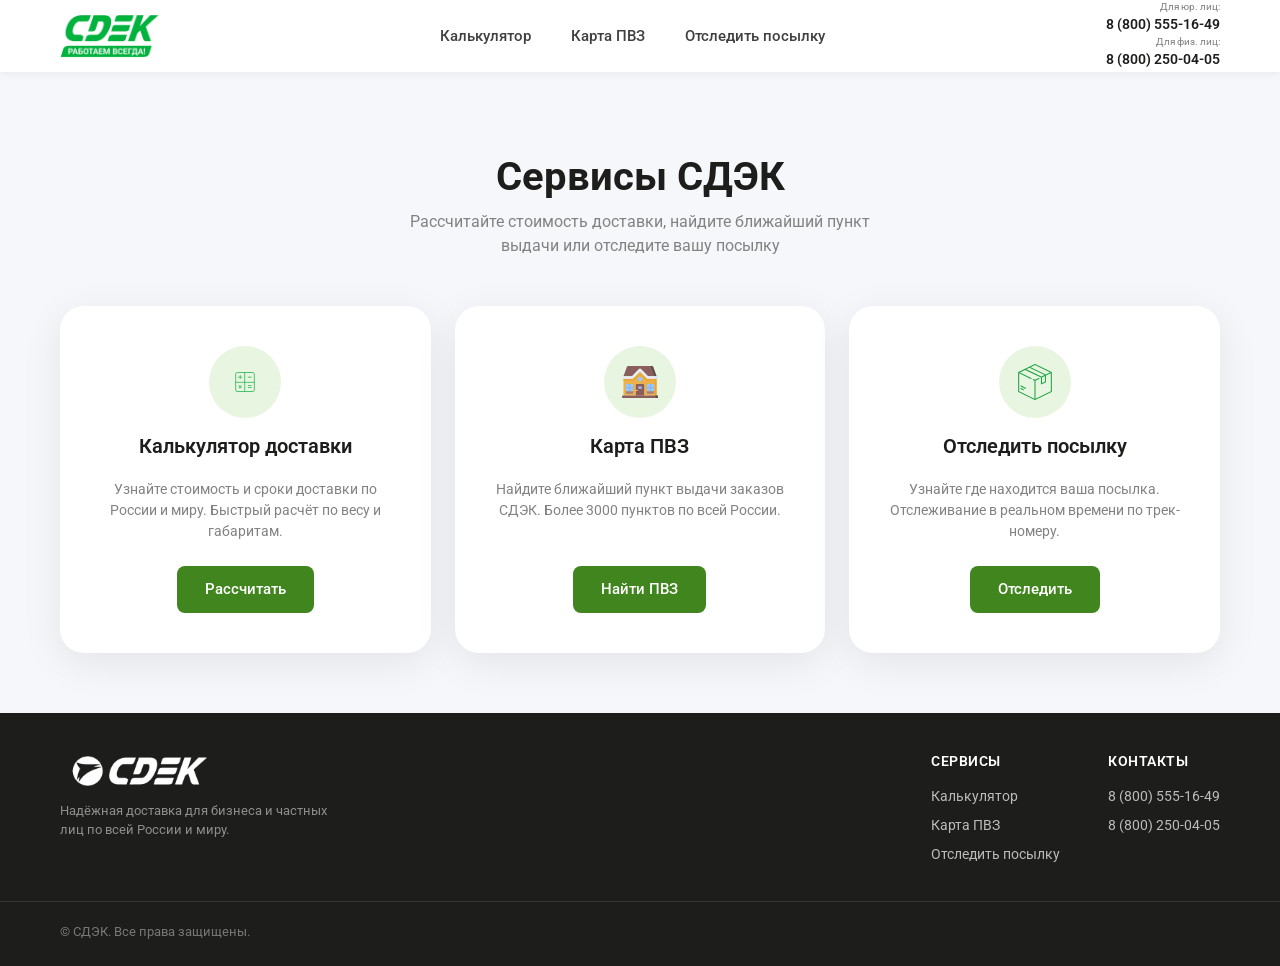
<file: index.html>
<!DOCTYPE html>
<html lang="ru">
<head>
    <meta charset="UTF-8">
    <meta name="viewport" content="width=device-width, initial-scale=1.0">
    <title>Сервисы — СДЭК</title>
    <link rel="icon" href="./assets/cdek-logo.jpg" type="image/jpeg">
    <link href="https://fonts.googleapis.com/css2?family=Roboto:wght@300;400;500;600;700&display=swap" rel="stylesheet">
    <link rel="stylesheet" href="./assets/styles.css">
</head>
<body>

    <!-- Header -->
    <header class="header">
        <div class="container">
            <a href="index.html" class="header__logo">
                <img src="./assets/cdek-logo.jpg" alt="СДЭК">
            </a>
            <nav class="header__nav">
                <a href="calculator.html">Калькулятор</a>
                <a href="map.html">Карта ПВЗ</a>
                <a href="tracking.html">Отследить посылку</a>
            </nav>
            <div class="header__phone">
                <span class="header__phone-label">Для юр. лиц:</span>
                <a href="tel:88005551649">8 (800) 555-16-49</a>
                <span class="header__phone-label">Для физ. лиц:</span>
                <a href="tel:88002500405">8 (800) 250-04-05</a>
            </div>
            <button class="header__burger" aria-label="Меню">
                <span></span><span></span><span></span>
            </button>
        </div>
    </header>

    <!-- Mobile Nav -->
    <div class="header__mobile-nav">
        <a href="calculator.html">Калькулятор</a>
        <a href="map.html">Карта ПВЗ</a>
        <a href="tracking.html">Отследить посылку</a>
        <div class="header__mobile-phone">
            <a href="tel:88005551649">8 (800) 555-16-49</a>
            <a href="tel:88002500405">8 (800) 250-04-05</a>
        </div>
    </div>

    <!-- Main -->
    <main>
        <section class="page-hero" style="padding-top:80px;padding-bottom:48px;">
            <h1 style="font-size:2.5rem;">Сервисы СДЭК</h1>
            <p>Рассчитайте стоимость доставки, найдите ближайший пункт выдачи или отследите вашу посылку</p>
        </section>

        <div class="tools-grid">

            <!-- Calculator Card -->
            <a href="calculator.html" class="tool-card">
                <div class="tool-card__icon">
                    <img src="./assets/calculator-green.svg" alt="">
                </div>
                <h3>Калькулятор доставки</h3>
                <p>Узнайте стоимость и сроки доставки по России и миру. Быстрый расчёт по весу и габаритам.</p>
                <span class="btn btn-primary">Рассчитать</span>
            </a>

            <!-- Map Card -->
            <a href="map.html" class="tool-card">
                <div class="tool-card__icon">
                    <img src="./assets/home_1.svg" alt="">
                </div>
                <h3>Карта ПВЗ</h3>
                <p>Найдите ближайший пункт выдачи заказов СДЭК. Более 3000 пунктов по всей России.</p>
                <span class="btn btn-primary">Найти ПВЗ</span>
            </a>

            <!-- Tracking Card -->
            <a href="tracking.html" class="tool-card">
                <div class="tool-card__icon">
                    <img src="./assets/box.svg" alt="">
                </div>
                <h3>Отследить посылку</h3>
                <p>Узнайте где находится ваша посылка. Отслеживание в реальном времени по трек-номеру.</p>
                <span class="btn btn-primary">Отследить</span>
            </a>

        </div>
    </main>

    <!-- Footer -->
    <footer class="footer">
        <div class="container">
            <div class="footer__brand">
                <img src="./assets/cdek-white-logo.png" alt="СДЭК">
                <p>Надёжная доставка для бизнеса и частных лиц по всей России и миру.</p>
            </div>
            <div class="footer__links">
                <div class="footer__col">
                    <h4>Сервисы</h4>
                    <a href="calculator.html">Калькулятор</a>
                    <a href="map.html">Карта ПВЗ</a>
                    <a href="tracking.html">Отследить посылку</a>
                </div>
                <div class="footer__col">
                    <h4>Контакты</h4>
                    <a href="tel:88005551649">8 (800) 555-16-49</a>
                    <a href="tel:88002500405">8 (800) 250-04-05</a>
                </div>
            </div>
        </div>
        <div class="footer__bottom">
            <div class="container">&copy; СДЭК. Все права защищены.</div>
        </div>
    </footer>

    <script src="./assets/main.js"></script>
</body>
</html>
</file>
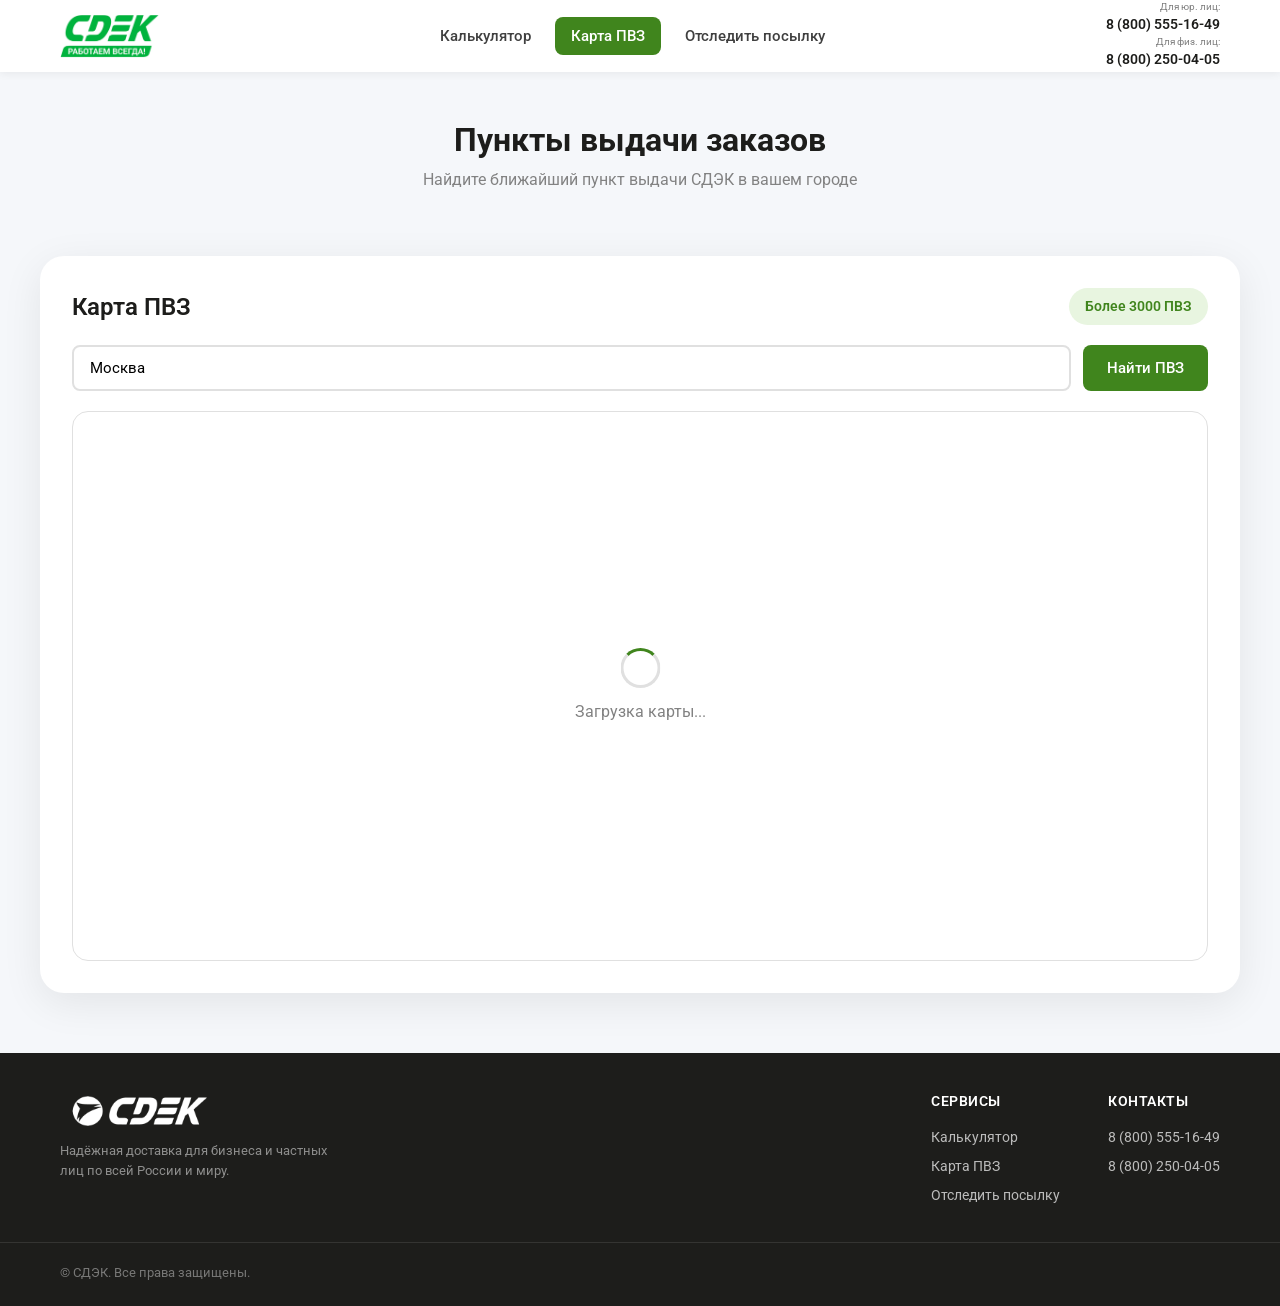
<file: map.html>
<!DOCTYPE html>
<html lang="ru">
<head>
    <meta charset="UTF-8">
    <meta name="viewport" content="width=device-width, initial-scale=1.0">
    <title>Карта пунктов выдачи — СДЭК</title>
    <link rel="icon" href="./assets/cdek-logo.jpg" type="image/jpeg">
    <link href="https://fonts.googleapis.com/css2?family=Roboto:wght@300;400;500;600;700&display=swap" rel="stylesheet">
    <link rel="stylesheet" href="./assets/styles.css">
</head>
<body>

    <!-- Header -->
    <header class="header">
        <div class="container">
            <a href="index.html" class="header__logo">
                <img src="./assets/cdek-logo.jpg" alt="СДЭК">
            </a>
            <nav class="header__nav">
                <a href="calculator.html">Калькулятор</a>
                <a href="map.html" class="active">Карта ПВЗ</a>
                <a href="tracking.html">Отследить посылку</a>
            </nav>
            <div class="header__phone">
                <span class="header__phone-label">Для юр. лиц:</span>
                <a href="tel:88005551649">8 (800) 555-16-49</a>
                <span class="header__phone-label">Для физ. лиц:</span>
                <a href="tel:88002500405">8 (800) 250-04-05</a>
            </div>
            <button class="header__burger" aria-label="Меню">
                <span></span><span></span><span></span>
            </button>
        </div>
    </header>

    <!-- Mobile Nav -->
    <div class="header__mobile-nav">
        <a href="calculator.html">Калькулятор</a>
        <a href="map.html" class="active">Карта ПВЗ</a>
        <a href="tracking.html">Отследить посылку</a>
        <div class="header__mobile-phone">
            <a href="tel:88005551649">8 (800) 555-16-49</a>
            <a href="tel:88002500405">8 (800) 250-04-05</a>
        </div>
    </div>

    <!-- Main -->
    <main>
        <section class="page-hero">
            <h1>Пункты выдачи заказов</h1>
            <p>Найдите ближайший пункт выдачи СДЭК в вашем городе</p>
        </section>

        <section class="map-section">
            <div class="map-container">
                <div class="map-header">
                    <h2>Карта ПВЗ</h2>
                    <div class="map-badge">Более 3000 ПВЗ</div>
                </div>
                <div class="map-search-row">
                    <div class="map-search-input">
                        <input type="text" id="city-input" placeholder="Введите город, например: Москва" value="Москва" autocomplete="off">
                        <ul id="city-suggest" class="map-suggest" hidden></ul>
                    </div>
                    <button type="button" id="city-search-btn">Найти ПВЗ</button>
                </div>
                <div class="map-wrapper">
                    <div id="cdek-map"></div>
                    <div class="map-loading" id="map-loading">
                        <div class="spinner"></div>
                        Загрузка карты...
                    </div>
                </div>
            </div>
        </section>
    </main>

    <!-- Footer -->
    <footer class="footer">
        <div class="container">
            <div class="footer__brand">
                <img src="./assets/cdek-white-logo.png" alt="СДЭК">
                <p>Надёжная доставка для бизнеса и частных лиц по всей России и миру.</p>
            </div>
            <div class="footer__links">
                <div class="footer__col">
                    <h4>Сервисы</h4>
                    <a href="calculator.html">Калькулятор</a>
                    <a href="map.html">Карта ПВЗ</a>
                    <a href="tracking.html">Отследить посылку</a>
                </div>
                <div class="footer__col">
                    <h4>Контакты</h4>
                    <a href="tel:88005551649">8 (800) 555-16-49</a>
                    <a href="tel:88002500405">8 (800) 250-04-05</a>
                </div>
            </div>
        </div>
        <div class="footer__bottom">
            <div class="container">&copy; СДЭК. Все права защищены.</div>
        </div>
    </footer>

    <script src="https://api-maps.yandex.ru/2.1/?apikey=f3a0fe3a-b07e-4840-a82b-4a731e244b22&lang=ru_RU"></script>
    <script src="./assets/main.js"></script>
    <script src="./assets/cities.js"></script>
    <script src="./assets/map.js"></script>
</body>
</html>
</file>
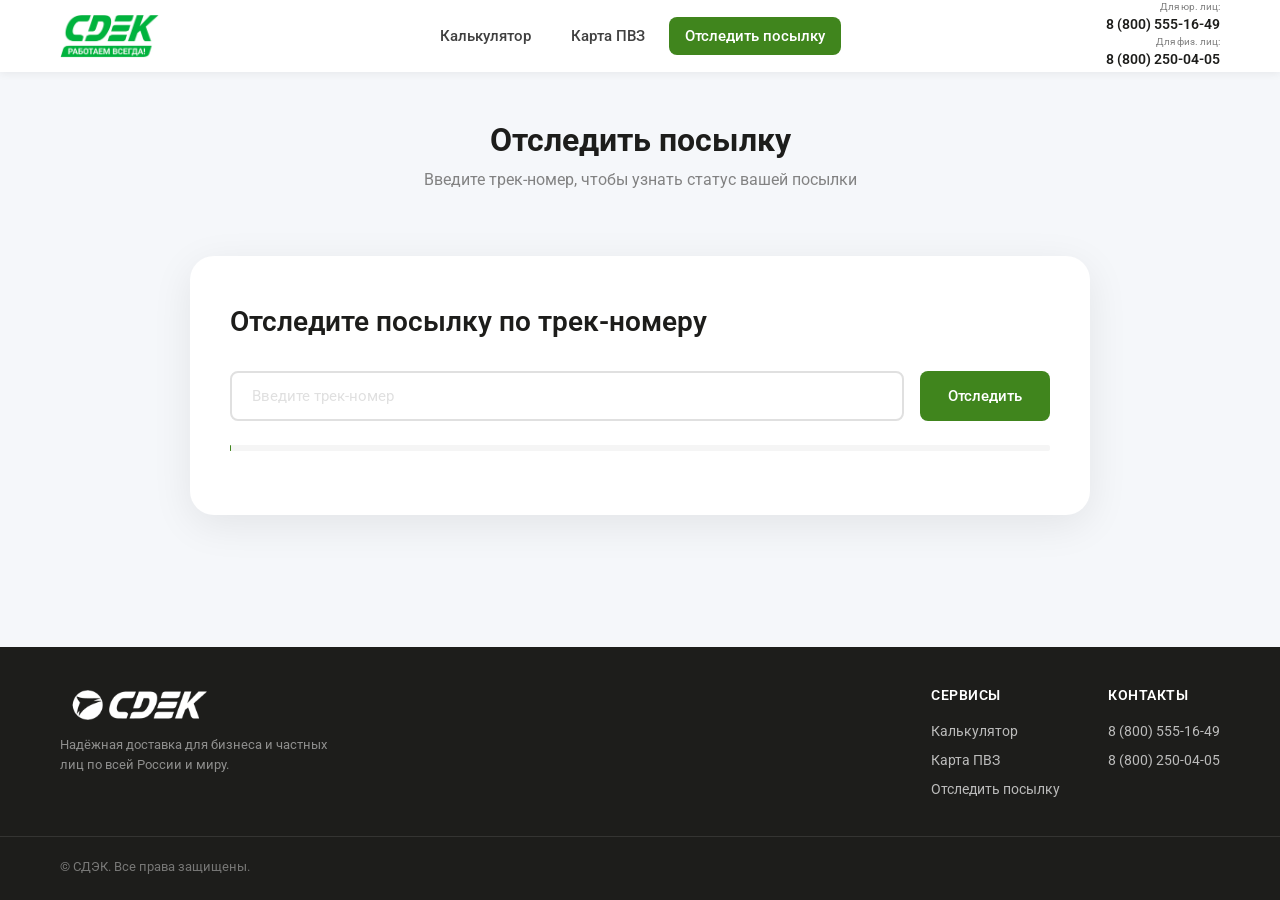
<file: tracking.html>
<!DOCTYPE html>
<html lang="ru">
<head>
    <meta charset="UTF-8">
    <meta name="viewport" content="width=device-width, initial-scale=1.0">
    <title>Отследить посылку — СДЭК</title>
    <link rel="icon" href="./assets/cdek-logo.jpg" type="image/jpeg">
    <link href="https://fonts.googleapis.com/css2?family=Roboto:wght@300;400;500;600;700&display=swap" rel="stylesheet">
    <link rel="stylesheet" href="./assets/styles.css">
</head>
<body>

    <!-- Header -->
    <header class="header">
        <div class="container">
            <a href="index.html" class="header__logo">
                <img src="./assets/cdek-logo.jpg" alt="СДЭК">
            </a>
            <nav class="header__nav">
                <a href="calculator.html">Калькулятор</a>
                <a href="map.html">Карта ПВЗ</a>
                <a href="tracking.html" class="active">Отследить посылку</a>
            </nav>
            <div class="header__phone">
                <span class="header__phone-label">Для юр. лиц:</span>
                <a href="tel:88005551649">8 (800) 555-16-49</a>
                <span class="header__phone-label">Для физ. лиц:</span>
                <a href="tel:88002500405">8 (800) 250-04-05</a>
            </div>
            <button class="header__burger" aria-label="Меню">
                <span></span><span></span><span></span>
            </button>
        </div>
    </header>

    <!-- Mobile Nav -->
    <div class="header__mobile-nav">
        <a href="calculator.html">Калькулятор</a>
        <a href="map.html">Карта ПВЗ</a>
        <a href="tracking.html" class="active">Отследить посылку</a>
        <div class="header__mobile-phone">
            <a href="tel:88005551649">8 (800) 555-16-49</a>
            <a href="tel:88002500405">8 (800) 250-04-05</a>
        </div>
    </div>

    <!-- Main -->
    <main>
        <section class="page-hero">
            <h1>Отследить посылку</h1>
            <p>Введите трек-номер, чтобы узнать статус вашей посылки</p>
        </section>

        <section class="track-section">
            <div class="track-container">
                <h2>Отследите посылку по трек-номеру</h2>
                <form id="track-form" class="track-form">
                    <input type="text" id="track-input" placeholder="Введите трек-номер">
                    <button type="submit">Отследить</button>
                </form>
                <div class="track-progress">
                    <div class="track-bar"></div>
                </div>
                <div class="track-error"></div>
                <div id="track-results"></div>
            </div>
        </section>
    </main>

    <!-- Footer -->
    <footer class="footer">
        <div class="container">
            <div class="footer__brand">
                <img src="./assets/cdek-white-logo.png" alt="СДЭК">
                <p>Надёжная доставка для бизнеса и частных лиц по всей России и миру.</p>
            </div>
            <div class="footer__links">
                <div class="footer__col">
                    <h4>Сервисы</h4>
                    <a href="calculator.html">Калькулятор</a>
                    <a href="map.html">Карта ПВЗ</a>
                    <a href="tracking.html">Отследить посылку</a>
                </div>
                <div class="footer__col">
                    <h4>Контакты</h4>
                    <a href="tel:88005551649">8 (800) 555-16-49</a>
                    <a href="tel:88002500405">8 (800) 250-04-05</a>
                </div>
            </div>
        </div>
        <div class="footer__bottom">
            <div class="container">&copy; СДЭК. Все права защищены.</div>
        </div>
    </footer>

    <script src="./assets/main.js"></script>
    <script src="./assets/tracking.js"></script>
</body>
</html>
</file>
<file: assets/styles.css>
/* ============================================
   CDEK Tools — Shared Styles
   ============================================ */

/* --- Reset & Base --- */
*, *::before, *::after {
    margin: 0;
    padding: 0;
    box-sizing: border-box;
}

html {
    font-size: 16px;
    scroll-behavior: smooth;
}

body {
    font-family: 'Roboto', Arial, sans-serif;
    color: #1D1D1B;
    background: #f5f7fa;
    line-height: 1.5;
    min-height: 100vh;
    display: flex;
    flex-direction: column;
    -webkit-font-smoothing: antialiased;
}

a {
    color: inherit;
    text-decoration: none;
}

img {
    max-width: 100%;
    height: auto;
    display: block;
}

button {
    font-family: inherit;
    cursor: pointer;
    border: none;
    outline: none;
}

input, textarea, select {
    font-family: inherit;
    outline: none;
}

ul, ol {
    list-style: none;
}

/* --- CSS Variables --- */
:root {
    --green: #40851D;
    --green-hover: #356e18;
    --green-light: #e8f5e0;
    --green-accent: #1ab248;
    --white: #ffffff;
    --black: #1D1D1B;
    --text: #404040;
    --text-light: #828282;
    --gray-1: #828282;
    --gray-2: #E0E0E0;
    --gray-3: #F5F5F5;
    --bg: #f5f7fa;
    --surface: #ffffff;
    --red: #e53e3e;
    --shadow-sm: 0 2px 8px rgba(0,0,0,0.06);
    --shadow-md: 0 4px 20px rgba(0,0,0,0.10);
    --shadow-lg: 0 10px 40px rgba(0,0,0,0.08);
    --radius-sm: 8px;
    --radius-md: 12px;
    --radius-lg: 16px;
    --radius-xl: 24px;
    --container: 1200px;
    --header-h: 72px;
}

/* --- Typography --- */
h1, h2, h3, h4 {
    font-weight: 600;
    line-height: 1.25;
    color: var(--black);
}

h1 { font-size: 2rem; }
h2 { font-size: 1.5rem; }
h3 { font-size: 1.25rem; }

/* --- Layout --- */
.container {
    width: 100%;
    max-width: var(--container);
    margin: 0 auto;
    padding: 0 20px;
}

main {
    flex: 1;
    padding-top: var(--header-h);
}

/* ============================================
   Header
   ============================================ */
.header {
    position: fixed;
    top: 0;
    left: 0;
    right: 0;
    height: var(--header-h);
    background: var(--white);
    box-shadow: var(--shadow-sm);
    z-index: 1000;
    display: flex;
    align-items: center;
}

.header .container {
    display: flex;
    align-items: center;
    justify-content: space-between;
}

.header__logo {
    display: flex;
    align-items: center;
    gap: 12px;
    flex-shrink: 0;
}

.header__logo img {
    height: 44px;
    width: auto;
}

.header__nav {
    display: flex;
    align-items: center;
    gap: 8px;
}

.header__nav a {
    padding: 8px 16px;
    border-radius: var(--radius-sm);
    font-size: 15px;
    font-weight: 500;
    color: var(--text);
    transition: background 0.2s, color 0.2s;
    white-space: nowrap;
}

.header__nav a:hover {
    background: var(--green-light);
    color: var(--green);
}

.header__nav a.active {
    background: var(--green);
    color: var(--white);
}

.header__phone {
    display: flex;
    flex-direction: column;
    align-items: flex-end;
    gap: 2px;
    flex-shrink: 0;
}

.header__phone-label {
    font-size: 10px;
    color: var(--text-light);
    line-height: 1;
}

.header__phone a {
    font-size: 14px;
    font-weight: 600;
    color: var(--black);
    white-space: nowrap;
}

.header__phone a:hover {
    color: var(--green);
}

/* Burger */
.header__burger {
    display: none;
    flex-direction: column;
    justify-content: center;
    gap: 5px;
    width: 32px;
    height: 32px;
    background: none;
    padding: 4px;
}

.header__burger span {
    display: block;
    width: 100%;
    height: 2px;
    background: var(--black);
    border-radius: 2px;
    transition: transform 0.3s, opacity 0.3s;
}

.header__burger.open span:nth-child(1) {
    transform: translateY(7px) rotate(45deg);
}
.header__burger.open span:nth-child(2) {
    opacity: 0;
}
.header__burger.open span:nth-child(3) {
    transform: translateY(-7px) rotate(-45deg);
}

/* Mobile nav */
.header__mobile-nav {
    display: none;
    position: fixed;
    top: var(--header-h);
    left: 0;
    right: 0;
    background: var(--white);
    box-shadow: var(--shadow-md);
    padding: 16px 20px;
    flex-direction: column;
    gap: 4px;
    z-index: 999;
}

.header__mobile-nav.open {
    display: flex;
}

.header__mobile-nav a {
    display: block;
    padding: 12px 16px;
    border-radius: var(--radius-sm);
    font-size: 16px;
    font-weight: 500;
    color: var(--text);
    transition: background 0.2s;
}

.header__mobile-nav a:hover,
.header__mobile-nav a.active {
    background: var(--green-light);
    color: var(--green);
}

.header__mobile-phone {
    display: flex;
    flex-direction: column;
    gap: 8px;
    padding: 12px 16px;
    border-top: 1px solid var(--gray-2);
    margin-top: 8px;
}

.header__mobile-phone a {
    font-weight: 600;
    font-size: 15px;
}

/* ============================================
   Footer
   ============================================ */
.footer {
    background: var(--black);
    color: var(--white);
    padding: 40px 0 24px;
    margin-top: auto;
}

.footer .container {
    display: flex;
    justify-content: space-between;
    align-items: flex-start;
    flex-wrap: wrap;
    gap: 32px;
}

.footer__brand {
    display: flex;
    flex-direction: column;
    gap: 12px;
}

.footer__brand img {
    max-height: 36px;
    max-width: 160px;
    width: auto;
    height: auto;
    object-fit: contain;
}

.footer__brand p {
    color: rgba(255,255,255,0.5);
    font-size: 13px;
    max-width: 280px;
}

.footer__links {
    display: flex;
    gap: 48px;
}

.footer__col h4 {
    color: var(--white);
    font-size: 14px;
    font-weight: 600;
    text-transform: uppercase;
    margin-bottom: 12px;
    letter-spacing: 0.5px;
}

.footer__col a {
    display: block;
    color: rgba(255,255,255,0.7);
    font-size: 14px;
    padding: 4px 0;
    transition: color 0.2s;
}

.footer__col a:hover {
    color: var(--green-accent);
}

.footer__bottom {
    border-top: 1px solid rgba(255,255,255,0.1);
    margin-top: 32px;
    padding-top: 20px;
    text-align: center;
    color: rgba(255,255,255,0.4);
    font-size: 13px;
}

/* ============================================
   Page Hero / Section Header
   ============================================ */
.page-hero {
    text-align: center;
    padding: 48px 20px 32px;
}

.page-hero h1 {
    font-size: 2rem;
    font-weight: 700;
    margin-bottom: 8px;
}

.page-hero p {
    color: var(--text-light);
    font-size: 16px;
    max-width: 520px;
    margin: 0 auto;
}

/* ============================================
   Card Components (Index page)
   ============================================ */
.tools-grid {
    display: grid;
    grid-template-columns: repeat(3, 1fr);
    gap: 24px;
    padding: 0 20px 60px;
    max-width: var(--container);
    margin: 0 auto;
}

.tool-card {
    background: var(--surface);
    border-radius: var(--radius-xl);
    padding: 40px 32px;
    box-shadow: var(--shadow-lg);
    text-align: center;
    transition: transform 0.25s, box-shadow 0.25s;
    display: flex;
    flex-direction: column;
    align-items: center;
    gap: 16px;
}

.tool-card:hover {
    transform: translateY(-6px);
    box-shadow: 0 16px 48px rgba(0,0,0,0.12);
}

.tool-card__icon {
    width: 72px;
    height: 72px;
    background: var(--green-light);
    border-radius: 50%;
    display: flex;
    align-items: center;
    justify-content: center;
}

.tool-card__icon img {
    width: 36px;
    height: 36px;
}

.tool-card h3 {
    font-size: 1.25rem;
    margin-bottom: 4px;
}

.tool-card p {
    color: var(--text-light);
    font-size: 14px;
    line-height: 1.5;
    flex: 1;
}

.tool-card .btn {
    margin-top: 8px;
}

/* ============================================
   Buttons
   ============================================ */
.btn {
    display: inline-flex;
    align-items: center;
    justify-content: center;
    gap: 8px;
    padding: 12px 28px;
    border-radius: var(--radius-sm);
    font-size: 15px;
    font-weight: 500;
    transition: background 0.2s, color 0.2s, box-shadow 0.2s;
    white-space: nowrap;
}

.btn-primary {
    background: var(--green);
    color: var(--white);
}

.btn-primary:hover {
    background: var(--green-hover);
}

.btn-outline {
    background: transparent;
    color: var(--green);
    border: 2px solid var(--green);
}

.btn-outline:hover {
    background: var(--green);
    color: var(--white);
}

.btn-lg {
    padding: 16px 36px;
    font-size: 16px;
    border-radius: var(--radius-md);
}

/* ============================================
   Calculator Page
   ============================================ */
.calc-section {
    display: flex;
    justify-content: center;
    padding: 32px 20px 60px;
}

.calc-container {
    background: var(--surface);
    border-radius: var(--radius-xl);
    box-shadow: var(--shadow-lg);
    width: 100%;
    max-width: 800px;
    padding: 40px;
    position: relative;
}

.calc-container h2 {
    text-align: center;
    margin-bottom: 32px;
    font-size: 1.5rem;
}

.calc-form {
    display: flex;
    flex-direction: column;
    gap: 24px;
}

.calc-row {
    display: flex;
    gap: 16px;
    align-items: flex-end;
}

.calc-field {
    flex: 1;
    display: flex;
    flex-direction: column;
    gap: 6px;
}

.calc-field label {
    font-size: 14px;
    font-weight: 500;
    color: var(--text);
}

.calc-field input {
    width: 100%;
    padding: 12px 16px;
    border: 2px solid var(--gray-2);
    border-radius: var(--radius-sm);
    font-size: 15px;
    background: var(--gray-3);
    transition: border-color 0.2s, box-shadow 0.2s;
}

.calc-field input:focus {
    border-color: var(--green);
    box-shadow: 0 0 0 3px rgba(64, 133, 29, 0.1);
    background: var(--white);
}

.calc-field input.invalid {
    border-color: var(--red);
    box-shadow: 0 0 0 3px rgba(229, 62, 62, 0.1);
}

.calc-swap {
    width: 40px;
    height: 40px;
    border-radius: 50%;
    background: var(--green-light);
    display: flex;
    align-items: center;
    justify-content: center;
    cursor: pointer;
    transition: background 0.2s;
    flex-shrink: 0;
    margin-bottom: 2px;
}

.calc-swap:hover {
    background: var(--green);
}

.calc-swap:hover svg path {
    stroke: var(--white);
}

.calc-swap svg {
    width: 20px;
    height: 20px;
}

.calc-dimensions {
    display: grid;
    grid-template-columns: repeat(4, 1fr);
    gap: 12px;
}

.calc-submit-row {
    display: flex;
    align-items: center;
    gap: 16px;
    flex-wrap: wrap;
}

.calc-submit-row .btn {
    flex: 1;
    min-width: 200px;
}

.calc-submit-row .calc-note {
    font-size: 13px;
    color: var(--text-light);
}

/* Calculator overlay & loader */
.calc-overlay {
    position: absolute;
    inset: 0;
    background: rgba(255,255,255,0.7);
    border-radius: var(--radius-xl);
    display: none;
    align-items: center;
    justify-content: center;
    z-index: 10;
}

.calc-overlay.visible {
    display: flex;
}

.calc-spinner {
    width: 48px;
    height: 48px;
    border: 4px solid var(--gray-2);
    border-top-color: var(--green);
    border-radius: 50%;
    animation: spin 0.8s linear infinite;
}

@keyframes spin {
    to { transform: rotate(360deg); }
}

/* Calculator modal */
.calc-modal {
    position: fixed;
    inset: 0;
    background: rgba(0,0,0,0.5);
    display: none;
    align-items: center;
    justify-content: center;
    z-index: 1100;
    padding: 20px;
}

.calc-modal.visible {
    display: flex;
}

.calc-modal__content {
    background: var(--white);
    border-radius: var(--radius-lg);
    max-width: 700px;
    width: 100%;
    max-height: 80vh;
    overflow-y: auto;
    padding: 32px;
    position: relative;
    box-shadow: var(--shadow-lg);
}

.calc-modal__close {
    position: absolute;
    top: 16px;
    right: 16px;
    width: 32px;
    height: 32px;
    background: var(--gray-3);
    border-radius: 50%;
    display: flex;
    align-items: center;
    justify-content: center;
    font-size: 18px;
    color: var(--text-light);
    transition: background 0.2s;
}

.calc-modal__close:hover {
    background: var(--gray-2);
    color: var(--black);
}

/* Result table */
.calc-result-table {
    width: 100%;
    border-collapse: collapse;
    margin-top: 16px;
}

.calc-result-table th {
    text-align: left;
    padding: 12px 16px;
    background: linear-gradient(180deg, var(--black) 0%, var(--green) 100%);
    -webkit-background-clip: text;
    -webkit-text-fill-color: transparent;
    background-clip: text;
    font-weight: 600;
    font-size: 15px;
    border-bottom: 2px solid var(--gray-2);
}

.calc-result-table td {
    padding: 12px 16px;
    border-bottom: 1px solid var(--gray-3);
    font-size: 15px;
}

.calc-result-table tr:hover td {
    background: var(--gray-3);
}

.delivery-type-label {
    text-align: center;
    font-weight: 600;
    font-size: 17px;
    background: linear-gradient(180deg, var(--black) 0%, var(--green) 100%);
    -webkit-background-clip: text;
    -webkit-text-fill-color: transparent;
    background-clip: text;
    margin: 16px 0 8px;
}

/* jQuery UI Autocomplete overrides */
.ui-autocomplete {
    max-height: 250px;
    overflow-y: auto;
    overflow-x: hidden;
    border-radius: var(--radius-sm) !important;
    box-shadow: var(--shadow-md) !important;
    border: 1px solid var(--gray-2) !important;
    background: var(--white) !important;
    z-index: 1200 !important;
}

.ui-menu-item-wrapper {
    padding: 10px 16px !important;
    font-size: 14px !important;
    color: var(--text) !important;
}

.ui-menu-item-wrapper.ui-state-active {
    background: var(--green-light) !important;
    color: var(--green) !important;
    border: none !important;
}

/* ============================================
   Map Page
   ============================================ */
.map-section {
    display: flex;
    justify-content: center;
    padding: 32px 20px 60px;
}

.map-container {
    width: 100%;
    max-width: var(--container);
    background: var(--surface);
    border-radius: var(--radius-xl);
    padding: 32px;
    box-shadow: var(--shadow-lg);
}

.map-header {
    display: flex;
    justify-content: space-between;
    align-items: center;
    margin-bottom: 20px;
    flex-wrap: wrap;
    gap: 12px;
}

.map-header h2 {
    margin: 0;
    font-size: 1.5rem;
}

.map-badge {
    background: var(--green-light);
    color: var(--green);
    padding: 8px 16px;
    border-radius: 30px;
    font-size: 14px;
    font-weight: 600;
}

.map-search-row {
    display: flex;
    gap: 12px;
    margin-bottom: 20px;
}

.map-search-input {
    flex: 1;
    position: relative;
}

.map-search-row input {
    width: 100%;
    padding: 12px 16px;
    border: 2px solid var(--gray-2);
    border-radius: var(--radius-sm);
    font-size: 15px;
    transition: border-color 0.2s;
    box-sizing: border-box;
}

.map-search-row input:focus {
    border-color: var(--green);
}

.map-suggest {
    position: absolute;
    top: calc(100% + 4px);
    left: 0;
    right: 0;
    margin: 0;
    padding: 4px 0;
    list-style: none;
    background: #fff;
    border: 1px solid var(--gray-2);
    border-radius: var(--radius-sm);
    box-shadow: 0 6px 18px rgba(0, 0, 0, 0.08);
    z-index: 30;
    max-height: 280px;
    overflow-y: auto;
}

.map-suggest[hidden] {
    display: none;
}

.map-suggest__item {
    padding: 10px 16px;
    font-size: 14px;
    color: var(--text);
    cursor: pointer;
    line-height: 1.3;
}

.map-suggest__item:hover,
.map-suggest__item.is-active {
    background: var(--green-soft, #f1f7eb);
    color: var(--green);
}

.map-suggest__count {
    float: right;
    font-size: 12px;
    color: var(--text-muted, #888);
    margin-left: 12px;
}

.map-search-row button {
    padding: 12px 24px;
    background: var(--green);
    color: var(--white);
    border-radius: var(--radius-sm);
    font-size: 15px;
    font-weight: 500;
    transition: background 0.2s;
}

.map-search-row button:hover {
    background: var(--green-hover);
}

.map-status {
    margin: 0 0 16px;
    padding: 10px 14px;
    background: #fff5f5;
    border: 1px solid #f5c2c2;
    border-radius: var(--radius-sm);
    color: #b02a37;
    font-size: 14px;
    display: none;
}

.map-wrapper {
    width: 100%;
    height: 550px;
    border-radius: var(--radius-lg);
    overflow: hidden;
    border: 1px solid var(--gray-2);
    position: relative;
}

#cdek-map {
    width: 100%;
    height: 100%;
}

.map-loading {
    position: absolute;
    top: 50%;
    left: 50%;
    transform: translate(-50%, -50%);
    text-align: center;
    color: var(--text-light);
    font-size: 16px;
    z-index: 5;
}

.map-loading .spinner {
    width: 40px;
    height: 40px;
    border: 3px solid var(--gray-2);
    border-top-color: var(--green);
    border-radius: 50%;
    animation: spin 0.8s linear infinite;
    margin: 0 auto 12px;
}

/* PVZ balloon info */
.pvz-info {
    font-size: 13px;
    line-height: 1.5;
    max-width: 280px;
}
.pvz-info b {
    font-size: 14px;
    color: var(--black);
}
.pvz-info .pvz-addr {
    color: var(--text-light);
    margin: 4px 0;
}
.pvz-info .pvz-hours {
    color: var(--green);
    font-weight: 500;
}
.pvz-info .pvz-phone {
    color: var(--text);
    margin-top: 4px;
}

/* ============================================
   Tracking Page
   ============================================ */
.track-section {
    display: flex;
    justify-content: center;
    padding: 32px 20px 60px;
}

.track-container {
    width: 100%;
    max-width: 900px;
    background: var(--surface);
    border-radius: var(--radius-xl);
    padding: 48px 40px;
    box-shadow: var(--shadow-lg);
}

.track-container h2 {
    font-size: 1.75rem;
    font-weight: 600;
    margin-bottom: 32px;
}

.track-form {
    display: flex;
    gap: 16px;
}

.track-form input {
    flex: 1;
    padding: 14px 20px;
    border: 2px solid var(--gray-2);
    border-radius: var(--radius-sm);
    font-size: 15px;
    transition: border-color 0.2s;
}

.track-form input:focus {
    border-color: var(--green);
}

.track-form input::placeholder {
    color: var(--gray-2);
}

.track-form button {
    padding: 14px 28px;
    background: var(--green);
    color: var(--white);
    border-radius: var(--radius-sm);
    font-size: 15px;
    font-weight: 500;
    transition: background 0.2s;
    white-space: nowrap;
}

.track-form button:hover {
    background: var(--green-hover);
}

/* Progress bar */
.track-progress {
    width: 100%;
    background: var(--gray-3);
    border-radius: 2px;
    margin-top: 24px;
}

.track-bar {
    width: 1px;
    height: 6px;
    border-radius: 2px;
    background: var(--green);
    transition: width 0.3s ease-in-out;
}

.track-bar.error {
    background: var(--red);
}

.track-error {
    font-size: 16px;
    font-weight: 400;
    padding-top: 16px;
    color: var(--red);
    white-space: pre-line;
}

/* Tracking results */
.track-info {
    display: flex;
    gap: 24px;
    margin-top: 24px;
    align-items: flex-start;
}

.track-info-left {
    flex: 2;
    display: flex;
    flex-direction: column;
    gap: 24px;
    padding: 24px;
    background: var(--white);
    box-shadow: var(--shadow-md);
    border-radius: var(--radius-sm);
}

.track-info-right {
    flex: 1;
    display: flex;
    flex-direction: column;
    gap: 16px;
}

.track-status-header {
    display: flex;
    gap: 24px;
    border-bottom: 1px solid var(--gray-1);
    padding-bottom: 16px;
    align-items: center;
}

.track-status-label {
    font-size: 14px;
    color: var(--gray-1);
}

.track-status-value {
    color: var(--green);
    font-size: 20px;
    font-weight: 700;
}

/* Status timeline */
.track-timeline {
    display: flex;
    flex-direction: column;
}

.status-item {
    display: flex;
    gap: 24px;
    align-items: flex-start;
    transition: opacity 0.2s, height 0.3s;
    overflow: hidden;
}

.status-item.hidden {
    opacity: 0;
    height: 0 !important;
    visibility: hidden;
}

.status-item.visible,
.status-item.current {
    opacity: 1;
    visibility: visible;
    height: auto;
}

.status-dot-col {
    display: flex;
    flex-direction: column;
    align-items: center;
    gap: 0;
    padding: 4px 0;
}

.status-dot {
    width: 20px;
    height: 20px;
    border-radius: 50%;
    background: var(--gray-2);
    flex-shrink: 0;
}

.status-line {
    width: 2px;
    height: 50px;
    background: var(--gray-2);
}

.status-item.success .status-dot,
.status-item.success .status-line {
    background: var(--green-light);
}

.status-content {
    display: flex;
    flex-direction: column;
    gap: 6px;
    flex: 1;
    padding-bottom: 16px;
}

.status-meta {
    display: flex;
    gap: 24px;
    flex-wrap: wrap;
}

.status-date,
.status-city {
    color: var(--gray-1);
    font-size: 14px;
}

.status-name {
    color: var(--black);
    font-size: 16px;
    font-weight: 400;
}

/* Toggle buttons */
.track-toggle {
    display: flex;
    align-items: center;
    justify-content: center;
    gap: 8px;
    color: var(--green);
    font-size: 14px;
    font-weight: 500;
    cursor: pointer;
    padding: 8px;
}

.track-toggle:hover {
    text-decoration: underline;
}

.track-toggle.hidden {
    display: none;
}

.track-toggle svg {
    width: 12px;
    height: 7px;
}

.track-toggle svg path {
    stroke: var(--green);
}

.track-toggle--up svg {
    transform: rotate(180deg);
}

/* ============================================
   Responsive
   ============================================ */
@media screen and (max-width: 1024px) {
    .header__phone {
        display: none;
    }

    .tools-grid {
        grid-template-columns: 1fr;
        max-width: 480px;
    }
}

@media screen and (max-width: 768px) {
    :root {
        --header-h: 60px;
    }

    .header__nav {
        display: none;
    }

    .header__burger {
        display: flex;
    }

    .page-hero {
        padding: 32px 20px 24px;
    }

    .page-hero h1 {
        font-size: 1.5rem;
    }

    /* Calculator */
    .calc-container {
        padding: 24px 20px;
    }

    .calc-row {
        flex-direction: column;
    }

    .calc-swap {
        align-self: center;
        transform: rotate(90deg);
    }

    .calc-dimensions {
        grid-template-columns: repeat(2, 1fr);
    }

    .calc-submit-row {
        flex-direction: column;
    }

    .calc-submit-row .btn {
        width: 100%;
    }

    .calc-modal__content {
        padding: 24px 16px;
    }

    /* Map */
    .map-container {
        padding: 20px;
    }

    .map-search-row {
        flex-direction: column;
    }

    .map-wrapper {
        height: 400px;
    }

    /* Tracking */
    .track-container {
        padding: 32px 20px;
    }

    .track-container h2 {
        font-size: 1.5rem;
    }

    .track-form {
        flex-direction: column;
    }

    .track-info {
        flex-direction: column;
    }

    .track-info-left,
    .track-info-right {
        width: 100%;
    }

    .status-meta {
        flex-direction: column;
        gap: 4px;
    }

    /* Footer */
    .footer .container {
        flex-direction: column;
        align-items: center;
        text-align: center;
    }

    .footer__brand {
        align-items: center;
    }

    .footer__links {
        flex-direction: column;
        gap: 24px;
        align-items: center;
    }
}

@media screen and (max-width: 480px) {
    .calc-dimensions {
        grid-template-columns: 1fr;
    }
}
</file>
